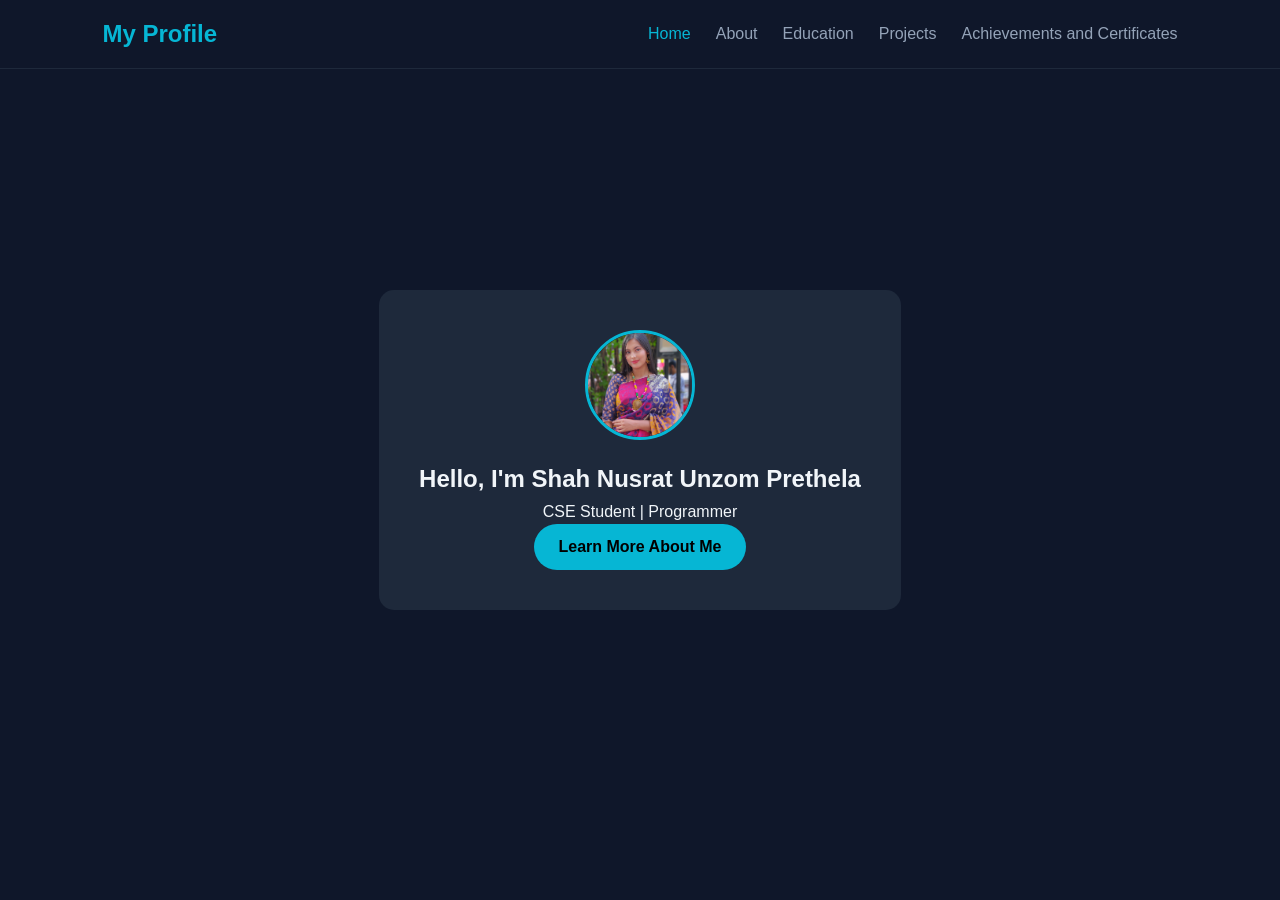
<file: index.html>
<!DOCTYPE html>
<html lang="en">
<head>
    <meta charset="UTF-8">
    <meta name="viewport" content="width=device-width, initial-scale=1.0">
    <title>My Portfolio</title>
    <link rel="stylesheet" href="style.css">
</head>
<body>

<nav>
    <h2>My Profile</h2>
    <ul>
        <li><a href="index.html" class="active">Home</a></li>
        <li><a href="about.html">About</a></li>
        <li><a href="result.html">Education</a></li>
        <li><a href="projects.html">Projects</a></li>
        <li><a href="Achievements and Certificates.html">Achievements and Certificates</a></li>
    </ul>
</nav>

<section class="home">
    <div class="overlay">
        <img src="images/profile.jpeg" class="profile-pic" alt="Shah Nusrat Unzom Prethela">
        <h1>Hello, I'm Shah Nusrat Unzom Prethela</h1>
        <p>CSE Student | Programmer</p>
        <a href="about.html" class="btn">Learn More About Me</a>
    </div>
</section>

</body>
</html>
</file>
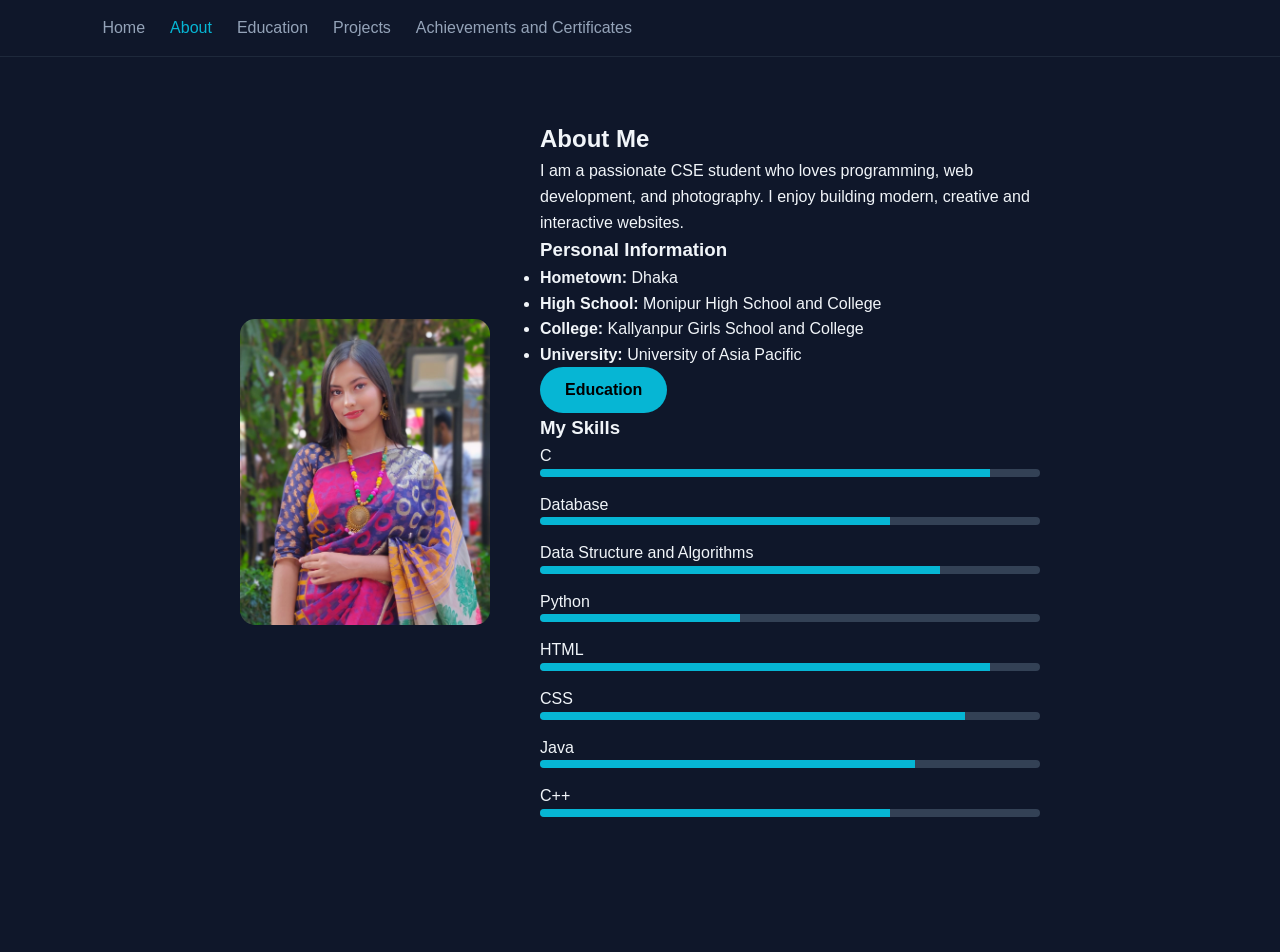
<file: about.html>
<!DOCTYPE html>
<html lang="en">
<head>
    <meta charset="UTF-8">
    <meta name="viewport" content="width=device-width, initial-scale=1.0">
    <title>About Me</title>
    <link rel="stylesheet" href="style.css">
</head>
<body>

<nav>
    <ul>
        <li><a href="index.html">Home</a></li>
        <li><a href="about.html" class="active">About</a></li>
        <li><a href="result.html">Education</a></li>
        <li><a href="projects.html">Projects</a></li>
        <li><a href="Achievements and Certificates.html">Achievements and Certificates</a></li>
    </ul>
</nav>

<section class="about-section">
    <div class="about-container">
        <div class="about-image">
            <img src="images/profile.jpeg" alt="Profile">
        </div>

        <div class="about-text">
            <h1>About Me</h1>
            <p>
                I am a passionate CSE student who loves programming,
                web development, and photography. I enjoy building modern,
                creative and interactive websites.
            </p>

            <h3>Personal Information</h3>
            <ul class="info-list">
                <li><strong>Hometown:</strong> Dhaka</li>
                <li><strong>High School:</strong> Monipur High School and College</li>
                <li><strong>College:</strong> Kallyanpur Girls School and College</li>
                <li><strong>University:</strong> University of Asia Pacific</li>
            </ul>

            <a href="result.html" class="btn">Education</a>

            <h3>My Skills</h3>

            <div class="skill">
                <span>C</span>
                <div class="progress">
                    <div class="progress-bar c"></div>
                </div>
            </div>

            <div class="skill">
                <span>Database</span>
                <div class="progress">
                    <div class="progress-bar database"></div>
                </div>
            </div>
            <div class="skill">
                <span>Data Structure and Algorithms</span>
                <div class="progress">
                    <div class="progress-bar dsa"></div>
                </div>
            </div>
            <div class="skill">
                <span>Python</span>
                <div class="progress">
                    <div class="progress-bar python"></div>
                </div>
            </div>



            <div class="skill">
                <span>HTML</span>
                <div class="progress">
                    <div class="progress-bar html"></div>
                </div>
            </div>

            <div class="skill">
                <span>CSS</span>
                <div class="progress">
                    <div class="progress-bar css"></div>
                </div>
            </div>

            <div class="skill">
                <span>Java</span>
                <div class="progress">
                    <div class="progress-bar java"></div>
                </div>
            </div>

            <div class="skill">
                <span>C++</span>
                <div class="progress">
                    <div class="progress-bar cpp"></div>
                </div>
            </div>

        </div>
    </div>
</section>

<script>
const observer = new IntersectionObserver(entries => {
    entries.forEach(entry => {
        if(entry.isIntersecting){
            entry.target.classList.add("show");
            entry.target.querySelectorAll('.progress-bar').forEach(bar => {
                if(bar.classList.contains('c')) bar.style.width = '90%';
                if(bar.classList.contains('database')) bar.style.width = '70%';
                if(bar.classList.contains('dsa')) bar.style.width = '80%';
                if(bar.classList.contains('python')) bar.style.width = '40%'; 
                if(bar.classList.contains('html')) bar.style.width = '90%';
                if(bar.classList.contains('css')) bar.style.width = '85%';
                if(bar.classList.contains('java')) bar.style.width = '75%';
                if(bar.classList.contains('cpp')) bar.style.width = '70%';
            });
        }
    });
});
document.querySelectorAll('.about-image, .about-text').forEach(el => observer.observe(el));
</script>

</body>
</html>
</file>
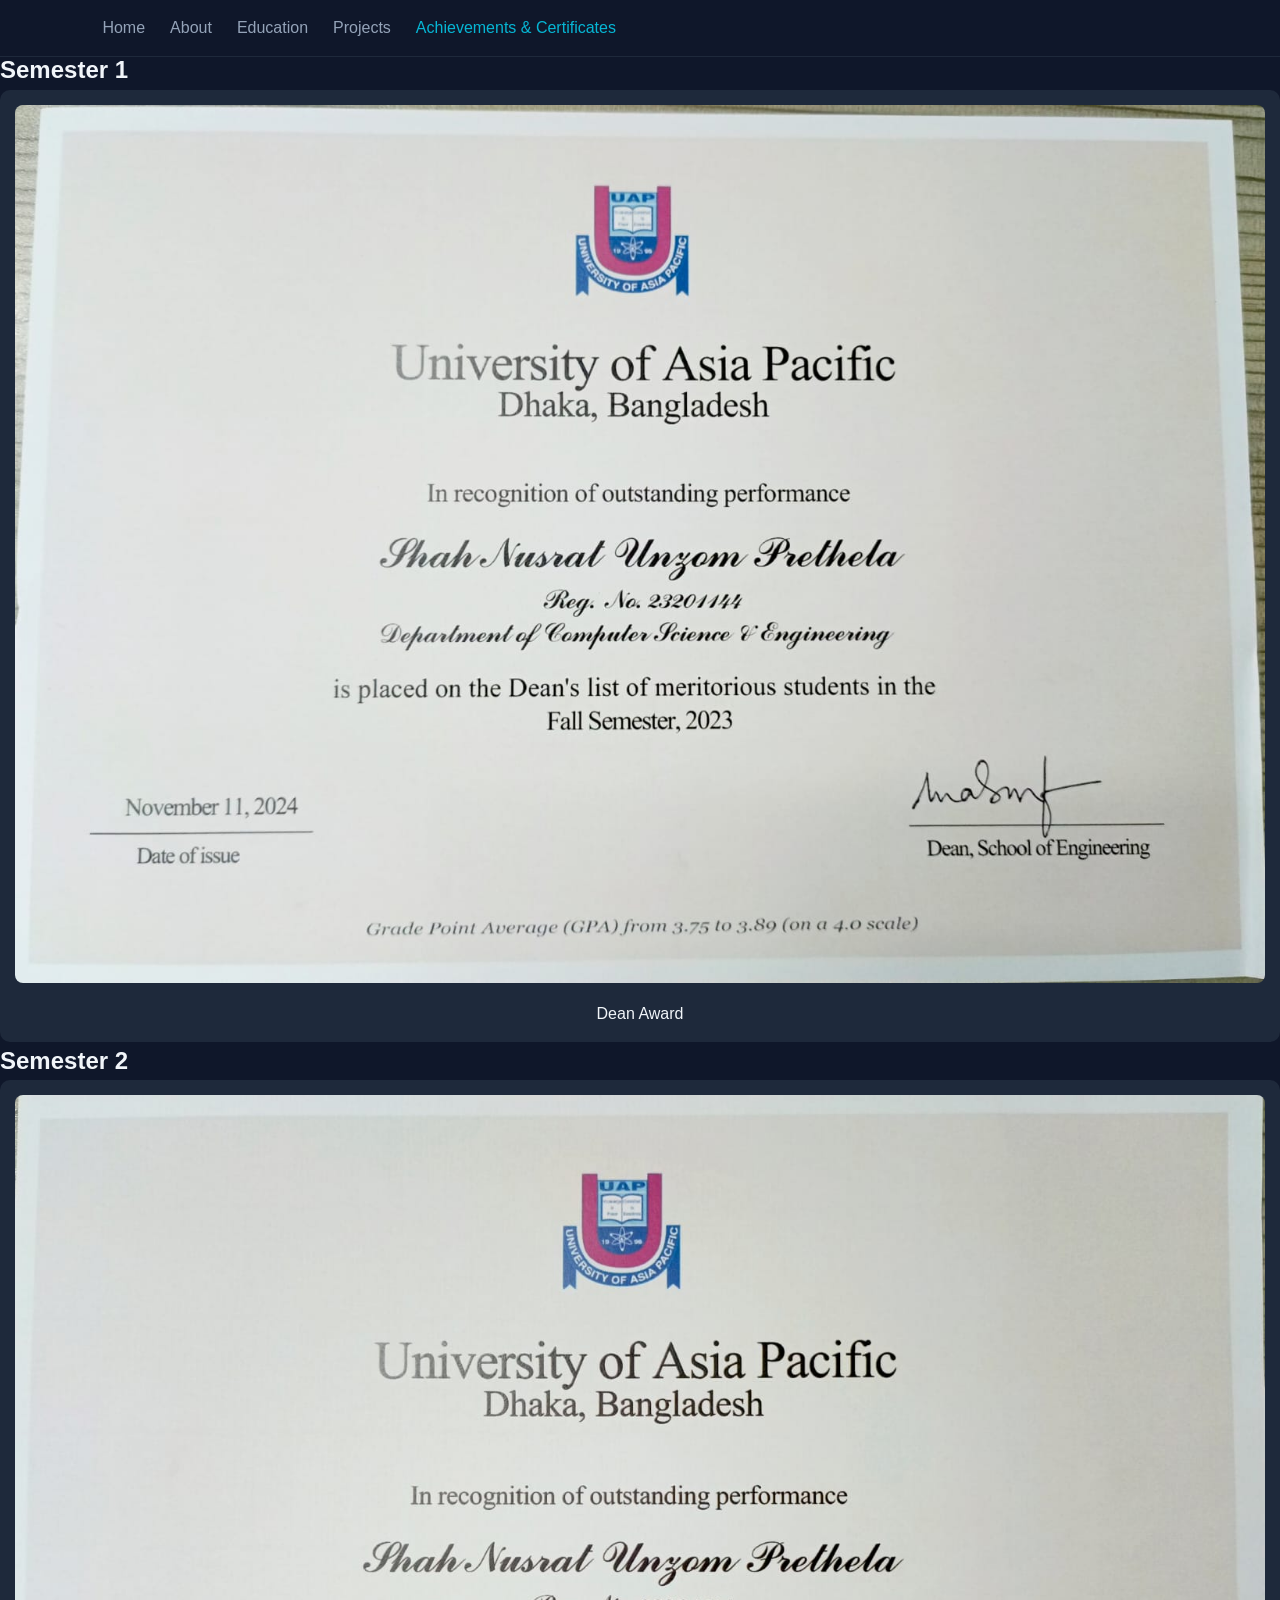
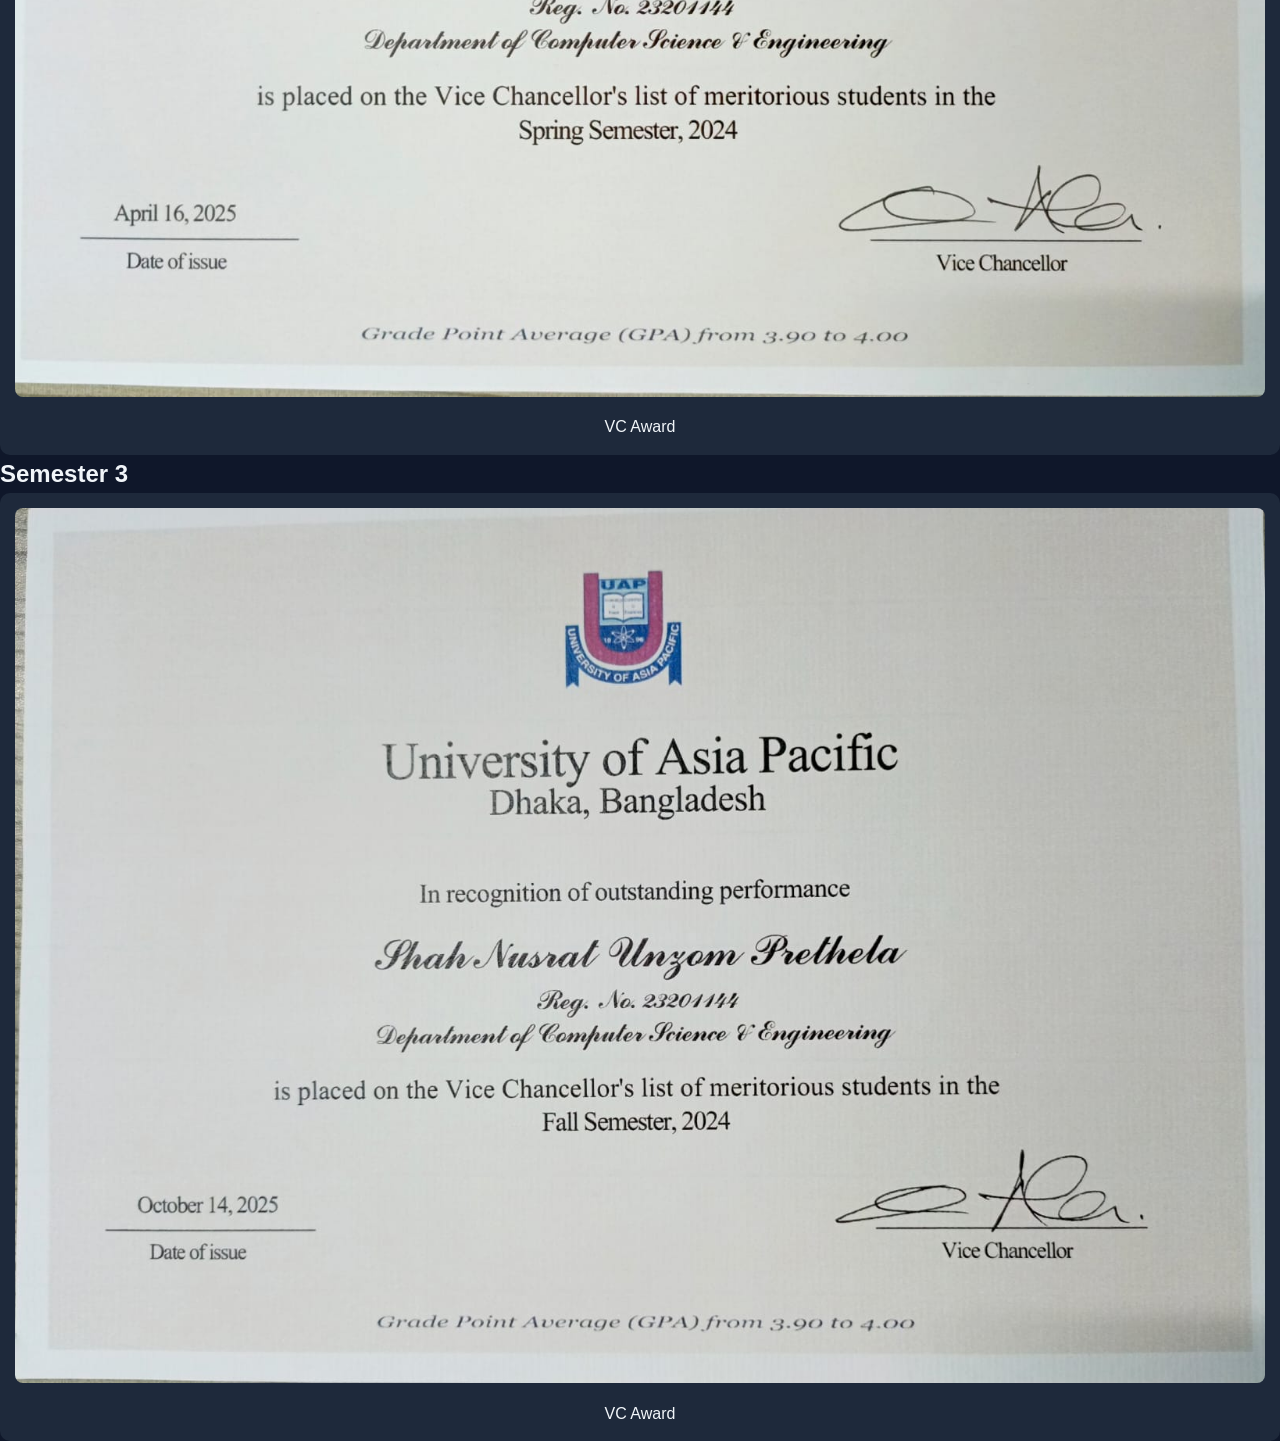
<file: Achievements and Certificates.html>
<!DOCTYPE html>
<html lang="en">
<head>
    <meta charset="UTF-8">
    <meta name="viewport" content="width=device-width, initial-scale=1.0">
    <title>Achievements & Certificates</title>
    <link rel="stylesheet" href="style.css"> <!-- Link to your CSS file -->
</head>
<body>

    <!-- Navbar -->
    <nav>
        <ul>
            <li><a href="index.html">Home</a></li>
            <li><a href="about.html">About</a></li>
            <li><a href="result.html">Education</a></li>
            <li><a href="projects.html">Projects</a></li>
            <li><a href="achievements-and-certificates.html" class="active">Achievements & Certificates</a></li>
        </ul>
    </nav>

    <!-- Main Content -->
    <div class="container">
        <h1>My Achievements & Certificates</h1>

        <!-- Semester 1 -->
        <div class="semester">
            <h2>Semester 1</h2>
            <div class="certificates">
                <div class="certificate">
                    <img src="images/Fall Semester 2023.jpeg" alt="Certificate 1">
                    <p>Dean Award</p>
                </div>
                
            </div>
        </div>

        <!-- Semester 2 -->
        <div class="semester">
            <h2>Semester 2</h2>
            <div class="certificates">
                <div class="certificate">
                    <img src="images/Spring Semester,2024.jpeg"  alt="Certificate 2">
                    <p>VC Award</p>
                </div>
                
            </div>
        </div>

        <!-- Semester 3 -->
        <div class="semester">
            <h2>Semester 3</h2>
            <div class="certificates">
                <div class="certificate">
                    <img src="images/Fall Semester 2024.jpeg"  alt="Certificate 3">
                    <p>VC Award</p>
                </div>
                
            </div>
        </div>

       
    </div>

</body>
</html>
</file>
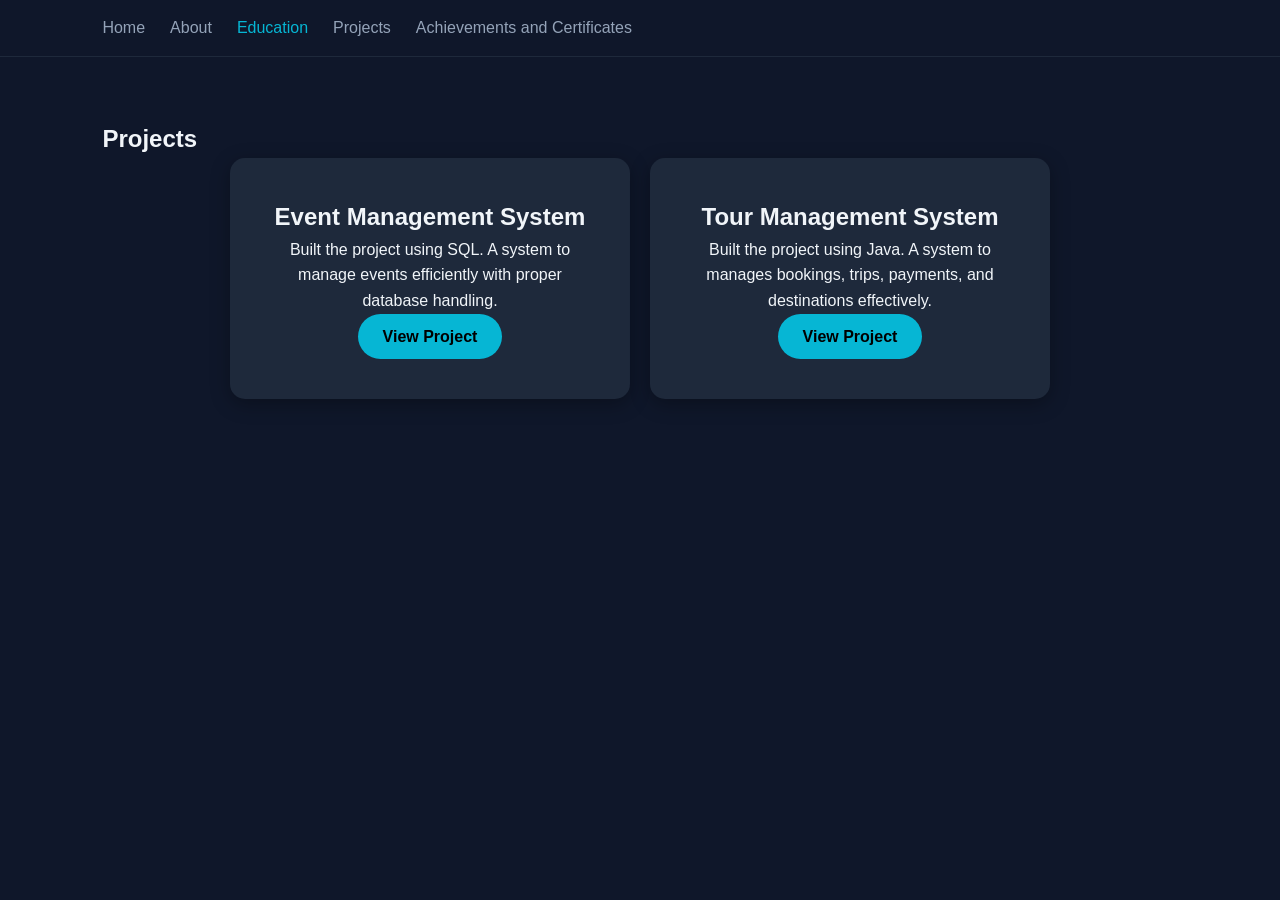
<file: projects.html>
<!DOCTYPE html>
<html lang="en">
<head>
    <meta charset="UTF-8">
    <meta name="viewport" content="width=device-width, initial-scale=1.0">
    <title>Projects</title>
    <link rel="stylesheet" href="style.css">
</head>
<body>

<nav>
    <ul>
        <li><a href="index.html">Home</a></li>
        <li><a href="about.html">About</a></li>
        <li><a href="result.html" class="active">Education</a></li>
         <li><a href="projects.html">Projects</a></li>
        <li><a href="Achievements and Certificates.html">Achievements and Certificates</a></li>
    </ul>
</nav>


<section class="projects-section">
    <h1 class="section-title">Projects</h1>

    <div class="projects-container">
        <div class="project-card">
            <h2>Event Management System</h2>
            <p>Built the project using SQL. A system to manage events efficiently with proper database handling.</p>
            <a href="https://github.com/Shah-144/EventManagment" class="view-btn">View Project</a>
        </div>

        <div class="project-card">
            <h2>Tour Management System</h2>
            <p>Built the project using Java. A system to manages bookings, trips, payments, and destinations effectively.</p>
            <a href="https://github.com/Shah-144/Tour-Management" class="view-btn">View Project</a>
        </div>
    </div>

</section>

</body>
</html>
</file>
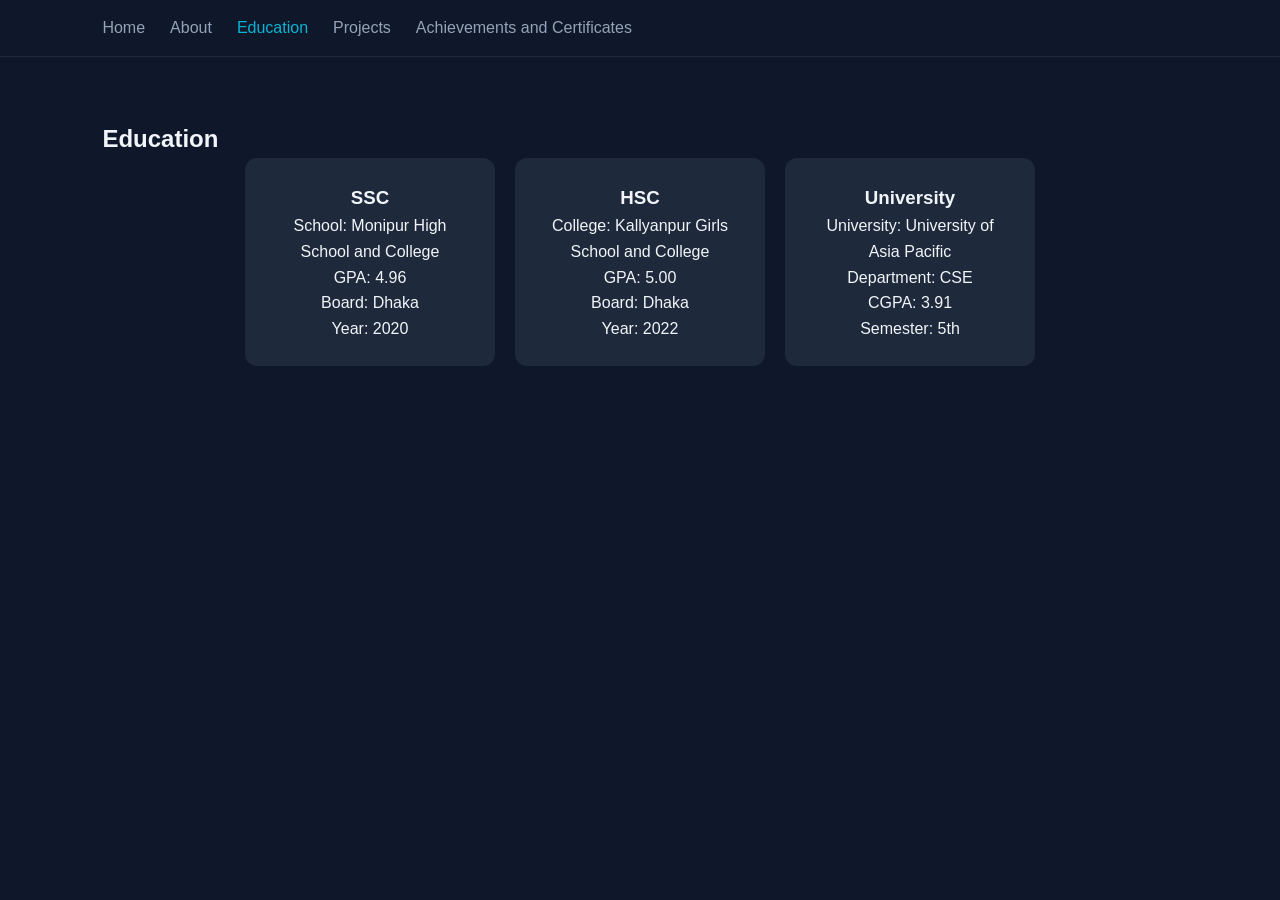
<file: result.html>
<!DOCTYPE html>
<html lang="en">
<head>
    <meta charset="UTF-8">
    <meta name="viewport" content="width=device-width, initial-scale=1.0">
    <title>Education</title>
    <link rel="stylesheet" href="style.css">
</head>
<body>

<nav>
    <ul>
        <li><a href="index.html">Home</a></li>
        <li><a href="about.html">About</a></li>
        <li><a href="result.html" class="active">Education</a></li>
         <li><a href="projects.html">Projects</a></li>
        <li><a href="Achievements and Certificates.html">Achievements and Certificates</a></li>
    </ul>
</nav>

<section class="result-section">
    <h1>Education</h1>

    <div class="result-container">
        <div class="result-card">
            <h3>SSC</h3>
            <p>School: Monipur High School and College</p>
            <p>GPA: 4.96</p>
            <p>Board: Dhaka</p>
            <p>Year: 2020</p>
        </div>

        <div class="result-card">
            <h3>HSC</h3>
            <p>College: Kallyanpur Girls School and College</p>
            <p>GPA: 5.00</p>
            <p>Board: Dhaka</p>
            <p>Year: 2022</p>
        </div>

        <div class="result-card">
            <h3>University</h3>
            <p>University: University of Asia Pacific</p>
            <p>Department: CSE</p>
            <p>CGPA: 3.91</p>
            <p>Semester: 5th</p>
        </div>
    </div>
</section>

</body>
</html>
</file>
<file: style.css>
/* ================= GLOBAL THEME ================= */
:root {
    --bg-main: #0f172a;
    --bg-card: #1e293b;
    --accent: #06b6d4;
    --accent-hover: #22d3ee;
    --text-main: #f1f5f9;
    --text-soft: #94a3b8;
}

* {
    margin: 0;
    padding: 0;
    box-sizing: border-box;
}

html {
    scroll-behavior: smooth;
}

body {
    font-family: 'Segoe UI', sans-serif;
    background-color: var(--bg-main);
    color: var(--text-main);
    line-height: 1.6;
}

/* ================= NAVBAR ================= */
nav {
    display: flex;
    justify-content: space-between;
    align-items: center;
    padding: 15px 8%;
    background: var(--bg-main);
    position: fixed;
    width: 100%;
    top: 0;
    z-index: 1000;
    border-bottom: 1px solid #1e293b;
}

nav h2 {
    color: var(--accent);
}

nav ul {
    list-style: none;
    display: flex;
    gap: 25px;
}

nav ul li a {
    text-decoration: none;
    color: var(--text-soft);
    font-weight: 500;
    transition: 0.3s;
}

nav ul li a:hover,
nav ul li a.active {
    color: var(--accent);
}

/* ================= SECTION ================= */
section {
    padding: 120px 8%;
    min-height: 100vh;
}

/* ================= HOME ================= */
.home {
    display: flex;
    justify-content: center;
    align-items: center;
    text-align: center;
}

.overlay {
    background: var(--bg-card);
    padding: 40px;
    border-radius: 15px;
    animation: fadeIn 1.2s ease-in-out;
}

/* ================= PROFILE IMAGE ================= */
.profile-pic {
    width: 110px;
    height: 110px;
    object-fit: cover;
    border-radius: 50%;
    border: 3px solid var(--accent);
    display: block;
    margin: 0 auto 20px auto;
    transition: 0.3s ease;
}

.profile-pic:hover {
    transform: scale(1.05);
}

/* ================= BUTTON ================= */
.btn,
.view-btn {
    display: inline-block;
    padding: 10px 25px;
    border-radius: 25px;
    text-decoration: none;
    background: var(--accent);
    color: black;
    font-weight: bold;
    transition: 0.3s;
}

.btn:hover,
.view-btn:hover {
    background: var(--accent-hover);
}

/* ================= ABOUT ================= */
.about-container {
    display: flex;
    align-items: center;
    justify-content: center;
    gap: 50px;
    flex-wrap: wrap;
}

.about-image img {
    width: 250px;
    border-radius: 15px;
}

.about-text {
    max-width: 500px;
}

/* ================= SKILLS ================= */
.skill {
    margin-bottom: 15px;
}

.progress {
    background: #334155;
    height: 8px;
    border-radius: 10px;
    overflow: hidden;
}

.progress-bar {
    height: 8px;
    background: var(--accent);
}

/* ================= PROJECTS ================= */
.projects-container {
    display: flex;
    gap: 20px;
    flex-wrap: wrap;
    justify-content: center;
}

.project-card {
    background: var(--bg-card);
    padding: 40px;          /* আগে ছিল 25px → বড় করলাম */
    border-radius: 15px;
    width: 400px;           /* আগে ছিল 300px → বড় করলাম */
    text-align: center;
    transition: 0.3s;
    box-shadow: 0 5px 20px rgba(0,0,0,0.3);
}

.project-card:hover {
    transform: translateY(-8px);
    box-shadow: 0 0 20px var(--accent);
}

/* ================= RESULT ================= */
.result-container {
    display: flex;
    gap: 20px;
    flex-wrap: wrap;
    justify-content: center;
}

.result-card {
    background: var(--bg-card);
    padding: 25px;
    border-radius: 12px;
    width: 250px;
    text-align: center;
    transition: 0.3s;
}

.result-card:hover {
    transform: translateY(-8px);
    box-shadow: 0 0 20px var(--accent);
}

/* ================= CERTIFICATES ================= */
.certificates {
    display: grid;
    grid-template-columns: repeat(auto-fit, minmax(220px, 1fr));
    gap: 20px;
}

.certificate {
    background: var(--bg-card);
    padding: 15px;
    border-radius: 10px;
    text-align: center;
    transition: 0.3s;
}

.certificate img {
    max-width: 100%;
    border-radius: 8px;
    margin-bottom: 10px;
}

.certificate:hover {
    transform: translateY(-5px);
    box-shadow: 0 0 20px var(--accent);
}

/* ================= ANIMATION ================= */
@keyframes fadeIn {
    from {
        opacity: 0;
        transform: translateY(20px);
    }
    to {
        opacity: 1;
        transform: translateY(0);
    }
}

/* ================= RESPONSIVE ================= */
@media (max-width: 768px) {

    nav {
        flex-direction: column;
        gap: 10px;
    }

    nav ul {
        flex-direction: column;
        gap: 10px;
        align-items: center;
    }

    .about-container {
        flex-direction: column;
    }

    .profile-pic {
        width: 90px;
        height: 90px;
    }

    .project-card,
    .result-card {
        width: 90%;
    }
}
</file>
